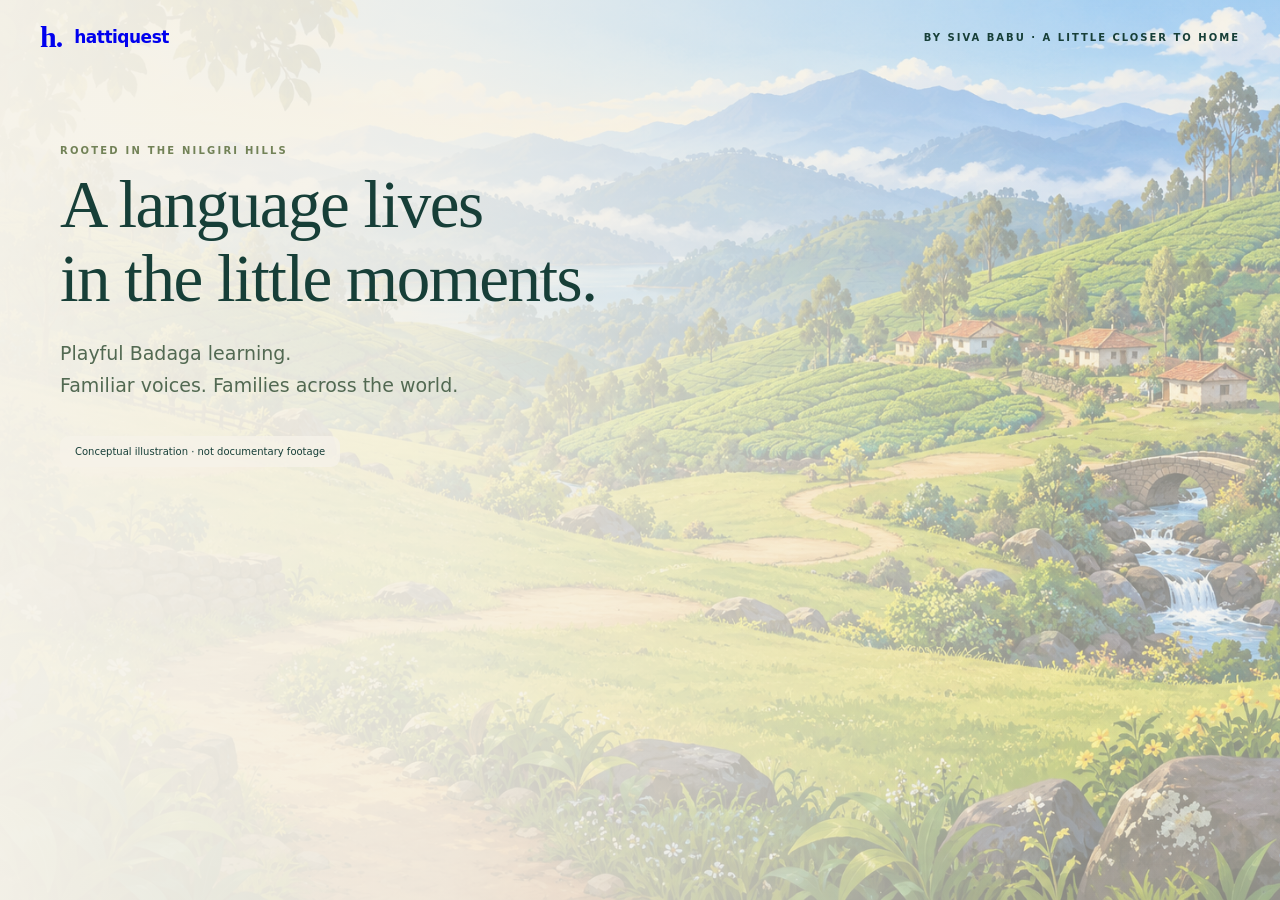
<file: templates/demo.html>
<!doctype html><html lang="en"><head><meta charset="utf-8"><meta name="viewport" content="width=device-width, initial-scale=1"><title>Hatti Quest · Our purpose</title><link rel="stylesheet" href="/static/demo.css"><script src="/static/demo.js" defer></script></head><body>
<header><a href="/" class="demo-brand">h.<span>hattiquest</span></a><span>BY SIVA BABU · A LITTLE CLOSER TO HOME</span></header>
<main>
<section class="demo-slide hero-slide" id="slide-origin" hidden><img src="/static/assets/hatti-landscape.png" alt="Conceptual storybook hills and a village path"><div class="hero-copy"><p class="kicker">ROOTED IN THE NILGIRI HILLS</p><h1>A language lives<br>in the little moments.</h1><p class="lead">Playful Badaga learning.<br>Familiar voices. Families across the world.</p><div class="credit-chip">Conceptual illustration · not documentary footage</div></div></section>
<section class="demo-slide founder-slide" id="slide-badaga" hidden><div><p class="kicker">BUILT FROM BELONGING</p><h1>Siva Babu.<br>A Badaga abroad.</h1><p class="lead">A Dravidian language rooted in the<br>Nilgiri Hills of Tamil Nadu, India.</p><div class="number-card"><strong>133,550</strong><span>Badaga mother-tongue speakers in India<br>2011 Census · a dated count, not a current worldwide estimate</span></div><p class="source">Source: Census of India, Abstract of Speakers’ Strength, 2011.</p></div><figure><img src="/static/assets/founder-story.png" alt="Conceptual illustrated founder story using Siva's authorised likeness"><figcaption>Authorised likeness of Siva · other people and scenes are fictional</figcaption></figure></section>
<section class="demo-slide text-slide" id="slide-script" hidden><p class="kicker">THE CHALLENGE OF KEEPING A LANGUAGE PRESENT</p><h1>An oral tradition.<br>Many ways to write.</h1><p class="lead narrow">Badaga has no single broadly standardised native orthography.<br>Roman, Tamil and Kannada writing are used; dedicated scripts have been proposed.</p><div class="three-cards"><article><span>01</span><h2>Keep the sound</h2><p>A written form needs the context and voice of a fluent speaker.</p></article><article><span>02</span><h2>Respect variation</h2><p>Families can have different spellings, forms and everyday usage.</p></article><article><span>03</span><h2>Keep it alive</h2><p>Language preservation includes real chances to hear and speak it.</p></article></div><p class="source">Sources: community script discussions; Paul Hockings’ published correspondence, 2013.</p></section>
<section class="demo-slide distance-slide" id="slide-distance" hidden><div><p class="kicker">FOR BADAGA FAMILIES OUTSIDE INDIA</p><h1>Roots don’t disappear.<br>Everyday practice can.</h1><p class="lead">Fewer speakers nearby.<br>Busy routines. Time zones.<br>Words that are hard to find on a family call.</p><p class="bridge">A three-minute adventure can start a conversation.</p></div><figure><img src="/static/assets/founder-story.png" alt="Conceptual founder illustration about family connections across distance"><figcaption>Illustrated purpose, rather than a personal biography</figcaption></figure></section>
<section class="demo-slide text-slide extension-slide" id="slide-extension" hidden><p class="kicker">THE NEXT CHAPTER BELONGS TO THE COMMUNITY</p><h1>One language at a time.<br>One community at the centre.</h1><div class="four-cards"><article><span>01 / SOURCES</span><h2>Documented words</h2><p>Permission, provenance, writing choices and variants.</p></article><article><span>02 / PEOPLE</span><h2>Speaker review</h2><p>Pronunciation, everyday usage and learning activities.</p></article><article><span>03 / AI</span><h2>A reusable engine</h2><p>Retrieval, English story scaffolds and source-reference checks.</p></article><article><span>04 / EVIDENCE</span><h2>Language-specific evals</h2><p>Test cases and feedback shaped by each community.</p></article></div><p class="closing">One little word. One family conversation. A little closer to home.</p><a class="repo-link" href="https://github.com/sivalinb/hatti-quest">github.com/sivalinb/hatti-quest</a><p class="source">Working Python prototype · community speaker review pending · synthetic English narration</p></section>
</main></body></html>
</file>
<file: static/demo.css>
*{box-sizing:border-box}body{margin:0;background:#f6f3ea;color:#173f38;font-family:system-ui,-apple-system,sans-serif}header{height:74px;padding:22px 40px;display:flex;align-items:center;justify-content:space-between;position:absolute;z-index:3;width:100%;font-size:10px;letter-spacing:2px;font-weight:700}.demo-brand{font:bold 30px Georgia,serif;text-decoration:none;display:flex;align-items:center;gap:12px;letter-spacing:-1px}.demo-brand span{font:600 17px system-ui,sans-serif;letter-spacing:-.5px}[hidden]{display:none!important}.demo-slide{height:100vh;min-height:680px;padding:110px 60px 90px;overflow:hidden}h1{font:500 51px/1.1 Georgia,serif;letter-spacing:-1.5px;margin:12px 0 23px}h2{font:500 25px/1.1 Georgia,serif;letter-spacing:-.5px;margin:15px 0}p{margin:0}.kicker{font-size:10px;letter-spacing:2.2px;font-weight:800;color:#728257}.lead{font-size:19px;line-height:1.65;color:#526952}.hero-slide{position:relative;padding-top:145px}.hero-slide>img{position:absolute;inset:0;width:100%;height:100%;object-fit:cover;opacity:.45}.hero-slide:after{content:'';position:absolute;inset:0;background:linear-gradient(90deg,#f6f3eaf5 0%,#f6f3eac4 35%,#f6f3ea05 85%)}.hero-copy{position:relative;z-index:1}.hero-copy h1{font-size:67px}.credit-chip{background:#f6f3eac7;display:inline-block;padding:10px 15px;border-radius:9px;font-size:10px;margin-top:35px}.founder-slide{display:grid;grid-template-columns:1fr 1fr;gap:35px;align-items:start}.founder-slide h1{font-size:44px}.number-card{background:#173f38;color:#f0ebd8;padding:22px;border-radius:15px;margin-top:22px}.number-card strong{display:block;font-size:49px;font-weight:400;letter-spacing:-2px}.number-card span{font-size:12px;line-height:1.7;display:block;margin-top:8px}.source{font-size:10px;color:#7d886d;line-height:1.5;margin-top:22px}figure{margin:0}figure img{width:100%;height:365px;object-fit:contain;background:#ede7d8;border-radius:20px}figcaption{font-size:10px;color:#8e8e73;margin-top:14px;line-height:1.5}.text-slide h1{font-size:48px}.narrow{font-size:18px;max-width:1000px}.three-cards,.four-cards{display:grid;gap:20px;margin-top:32px}.three-cards{grid-template-columns:repeat(3,1fr)}.four-cards{grid-template-columns:repeat(4,1fr)}article{background:#e8eddd;border:1px solid #dbe4cb;border-radius:16px;padding:23px}article>span{font-size:10px;letter-spacing:1.6px;font-weight:800;color:#9a8752}article>p{font-size:14px;line-height:1.6;color:#5b735a}.distance-slide{display:grid;grid-template-columns:1fr 1fr;gap:28px;align-items:center}.distance-slide h1{font-size:43px}.distance-slide figure img{height:365px}.bridge{font:italic 23px Georgia,serif;margin-top:30px;color:#927c3c}.extension-slide h1{font-size:43px}.extension-slide .four-cards{margin-top:30px}.extension-slide article{padding:20px}.extension-slide h2{font-size:22px}.closing{font:italic 25px Georgia,serif;margin-top:28px}.repo-link{display:block;margin-top:19px;font-size:15px;font-weight:700}.extension-slide .source{margin-top:15px}
</file>
